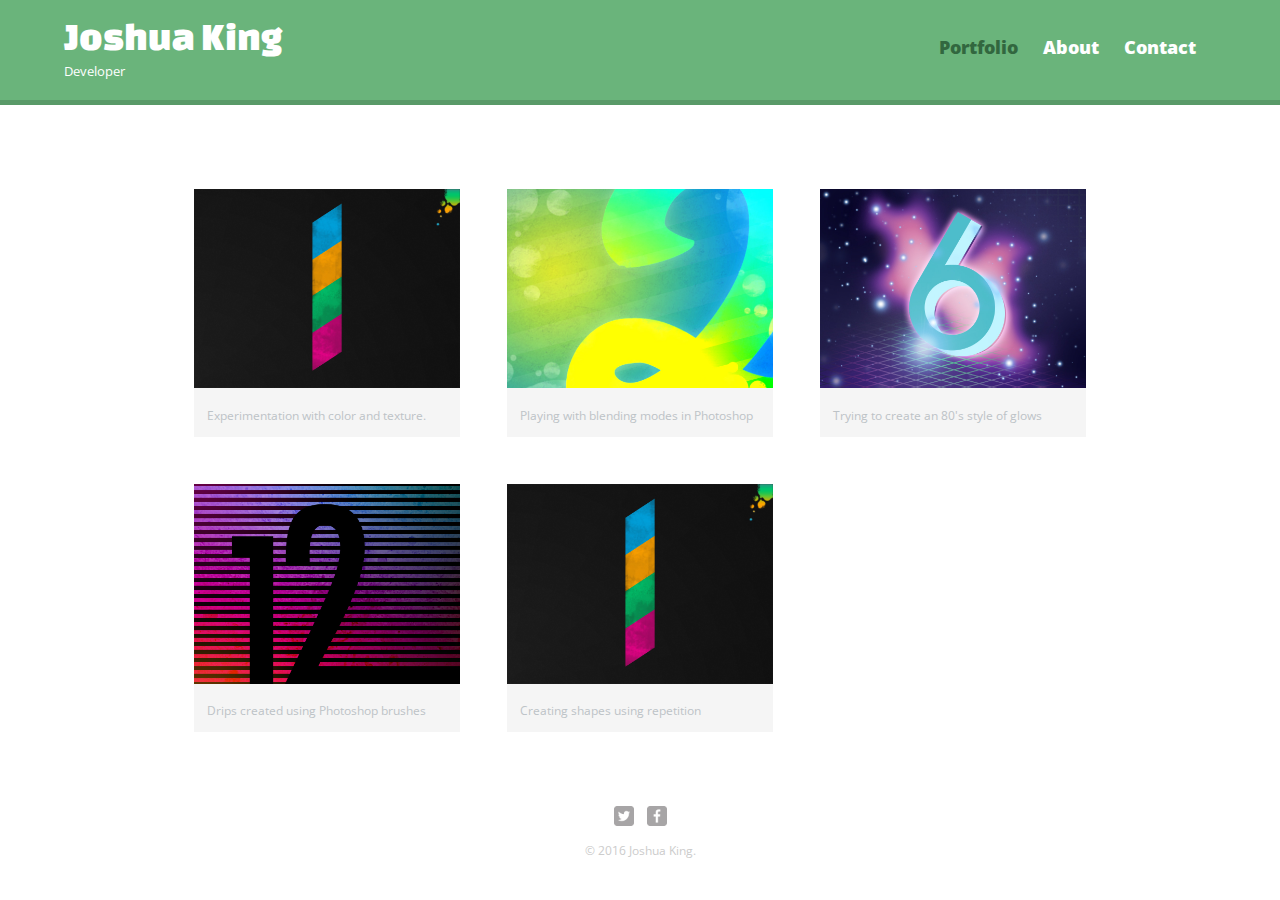
<file: index.html>
<!DOCTYPE html>
<html>
  <head>
    <meta charset="utf-8">
    <title>Joshua King | Developer</title>
    <link rel="stylesheet" href="css/normalize.css">
    <link href='https://fonts.googleapis.com/css?family=Changa+One|Open+Sans:400,700,800,400italic,700italic' rel='stylesheet' type='text/css'>
    <link rel="stylesheet" href="css/main.css">
    <link rel="stylesheet" href="css/responsive.css">
    <meta name="viewport" content="width=device-width, initial-scale=1.0">
   </head>
  <body>
      <header>
        <a href="index.html" id="logo">
          <h1>Joshua King</h1>
          <h2>Developer</h2>
        </a>
        <nav>
          <ul>
            <li><a href="index.html" class="selected">Portfolio</a></li>
            <li><a href="about.html">About</a></li>
            <li><a href="contact.html">Contact</a></li>
          </ul>
        </nav>
      </header>
    <div id="wrapper">
      <section>
        <ul id="gallery">
          <li>
            <a href="img/numbers-01.jpg">
              <img src="img/numbers-01.jpg" alt="">
              <p>Experimentation with color and texture.</p>
            </a>
          </li>
          <li>
            <a href="img/numbers-02.jpg">
              <img src="img/numbers-02.jpg" alt="">
              <p>Playing with blending modes in Photoshop</p>
            </a>
          </li>
          <li>
            <a href="img/numbers-06.jpg">
              <img src="img/numbers-06.jpg" alt="">
              <p>Trying to create an 80's style of glows</p>
            </a>
          </li>
          <li>
            <a href="img/numbers-12.jpg">
              <img src="img/numbers-12.jpg" alt="">
              <p>Drips created using Photoshop brushes</p>
            </a>
          </li>
          <li>
            <a href="img/numbers-01.jpg">
              <img src="img/numbers-01.jpg" alt="">
              <p>Creating shapes using repetition</p>
            </a>
          </li>
        </ul>
      </section>
      <footer>
        <a href="http://twitter.com/jking0385"><img src="img/twitter-wrap.png" alt="Twitter Logo" class="social-icon"></a>
        <a href="http://facebook.com/joshua.king.9250"><img src="img/facebook-wrap.png" alt="Facebook Logo" class="social-icon"></a>
        <p>&copy; 2016 Joshua King.</p>
      </footer>
      </div>
  </body>
</html>
</file>
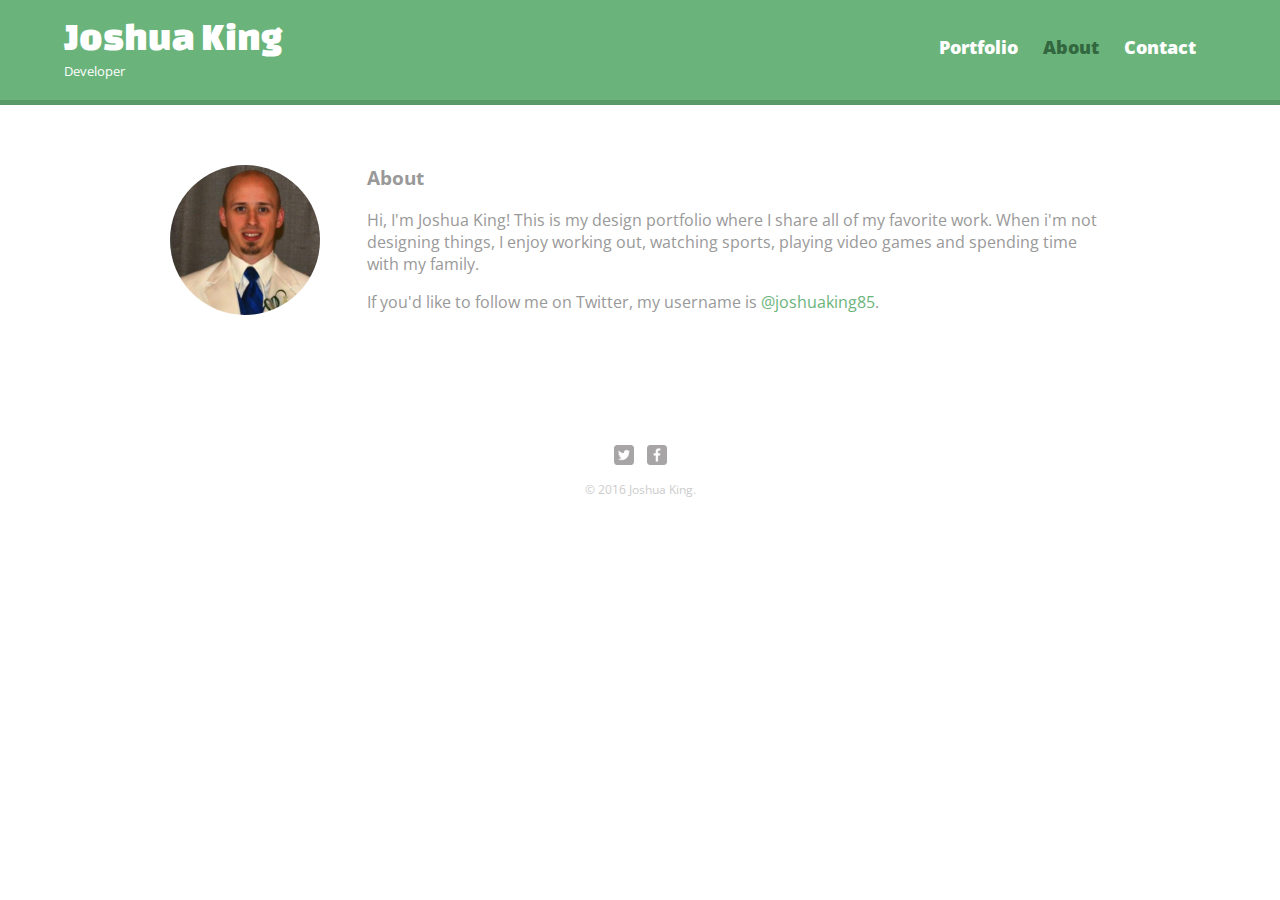
<file: about.html>
<!DOCTYPE html>
<html>
  <head>
    <meta charset="utf-8">
    <title>Joshua King | Developer</title>
    <link rel="stylesheet" href="css/normalize.css">
    <link href='https://fonts.googleapis.com/css?family=Changa+One|Open+Sans:400,700,800,400italic,700italic' rel='stylesheet' type='text/css'>
    <link rel="stylesheet" href="css/main.css">
    <link rel="stylesheet" href="css/responsive.css">
    <meta name="viewport" content="width=device-width, initial-scale=1.0">
   </head>
  <body>
      <header>
        <a href="index.html" id="logo">
          <h1>Joshua King</h1>
          <h2>Developer</h2>
        </a>
        <nav>
          <ul>
            <li><a href="index.html">Portfolio</a></li>
            <li><a href="about.html" class="selected">About</a></li>
            <li><a href="contact.html">Contact</a></li>
          </ul>
        </nav>
      </header>
    <div id="wrapper">
      <section>
        <img src="img/josh.jpg" alt="Photograph of Joshua King" class="profile-photo">
        <h3>About</h3>
        <p>Hi, I'm Joshua King! This is my design portfolio where I share all of my favorite work. When i'm not designing things, I enjoy working out, watching sports, playing video games and spending time with my family.</p>
        <p>If you'd like to follow me on Twitter, my username is <a href="http://twitter.com/joshuaking85">@joshuaking85</a>.</p>
      </section>
      <footer>
        <a href="http://twitter.com/jking0385"><img src="img/twitter-wrap.png" alt="Twitter Logo" class="social-icon"></a>
        <a href="http://facebook.com/joshua.king.9250"><img src="img/facebook-wrap.png" alt="Facebook Logo" class="social-icon"></a>
        <p>&copy; 2016 Joshua King.</p>
      </footer>
      </div>
  </body>
</html>
</file>
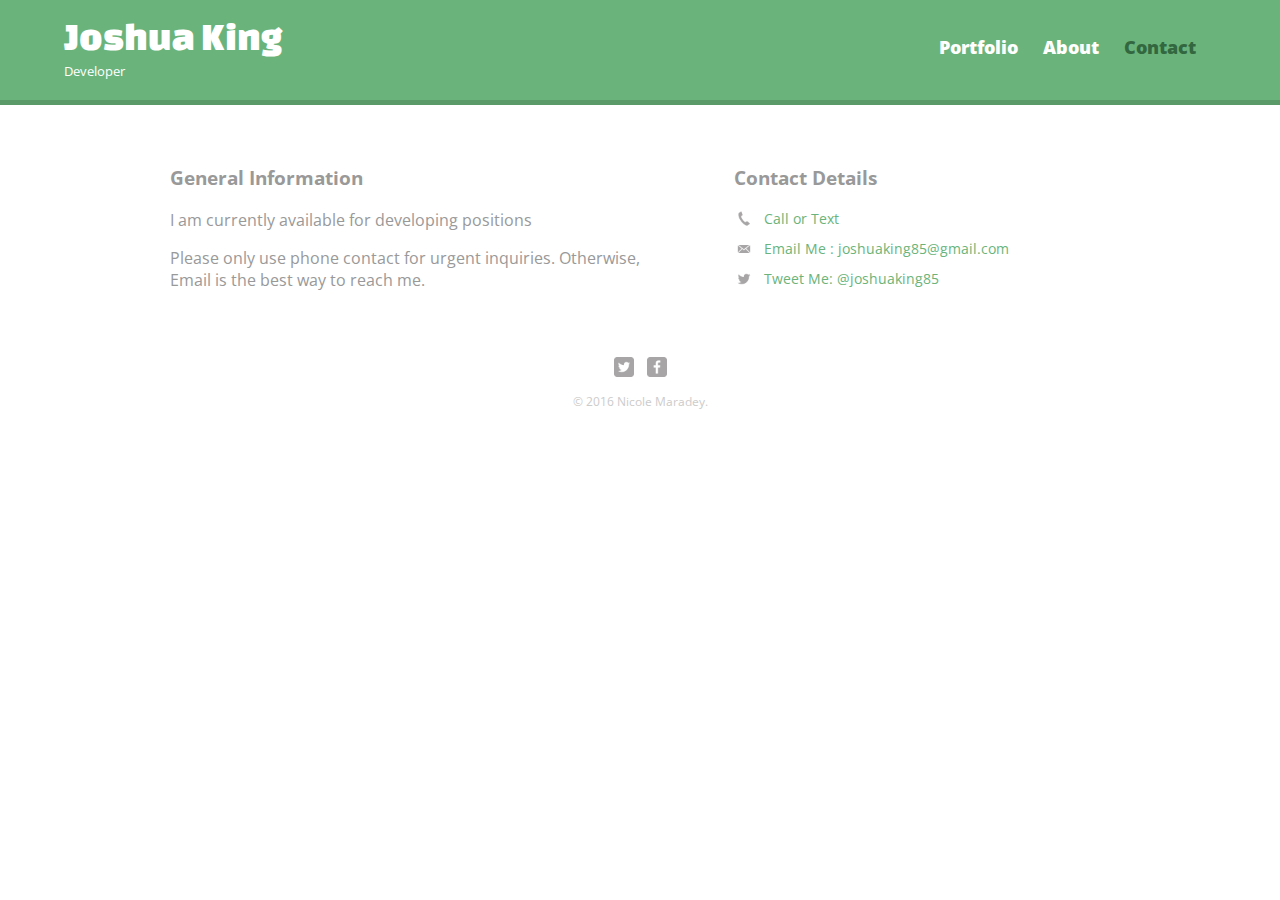
<file: contact.html>
<!DOCTYPE html>
<html>
  <head>
    <meta charset="utf-8">
    <title>Joshua King | Developer</title>
    <link rel="stylesheet" href="css/normalize.css">
    <link href='https://fonts.googleapis.com/css?family=Changa+One|Open+Sans:400,700,800,400italic,700italic' rel='stylesheet' type='text/css'>
    <link rel="stylesheet" href="css/main.css">
    <link rel="stylesheet" href="css/responsive.css">
    <meta name="viewport" content="width=device-width, initial-scale=1.0">
   </head>
  <body>
      <header>
        <a href="index.html" id="logo">
          <h1>Joshua King</h1>
          <h2>Developer</h2>
        </a>
        <nav>
          <ul>
            <li><a href="index.html">Portfolio</a></li>
            <li><a href="about.html">About</a></li>
            <li><a href="contact.html" class="selected">Contact</a></li>
          </ul>
        </nav>
      </header>
    <div id="wrapper">
      <section id="primary">
        <h3>General Information</h3>
        <p>I am currently available for developing positions</p>
        <p>Please only use phone contact for urgent inquiries. Otherwise, Email is the best way to reach me.</p>
      </section>
      <section id="secondary">
        <h3>Contact Details</h3>
        <ul class="contact-info">
          <li class="phone"><a href="tel:5027514777">Call or Text</a></li>
          <li class="email"><a href="mailto:joshuaking85@gmail.com">Email Me : joshuaking85@gmail.com</a></li>
          <li class="twitter"><a href="http://twitter.com/intent/tweet?screen_name=joshuaking85">Tweet Me: @joshuaking85</a></li>
        </ul>
      </section>
      <footer>
        <a href="http://twitter.com/jking0385"><img src="img/twitter-wrap.png" alt="Twitter Logo" class="social-icon"></a>
        <a href="http://facebook.com/joshua.king.9250"><img src="img/facebook-wrap.png" alt="Facebook Logo" class="social-icon"></a>
        <p>&copy; 2016 Nicole Maradey.</p>
      </footer>
      </div>
  </body>
</html>
</file>
<file: css/main.css>
/********************
GENERAL
*********************/
body {
  font-family: 'Open Sans', sans-serif;
}

#wrapper {
  max-width: 940px;
  margin: 0 auto;
  padding: 0 5%;
}

a {
  text-decoration: none;
}

img {
  max-width: 100%;
}

h3{
  margin: 0 0 1em 0;
}

/********************
Heading
*********************/


header {
  float: left;
  margin: 0 0 30px 0;
  padding: 5px 0 0 0;
  width: 100%;
}

#logo {
  text-align: center;
  margin: 0;
}

h1{
  font-family: 'Changa One', sans-serif;
  margin: 15px 0;
  font-size: 1.75em;
  font-weight: normal;
  line-height: 0.8em;
}

h2 {
  font-size: 0.75em;
  margin: -5px 0 0;
  font-weight: normal;
}


/********************
Navigation
*********************/

nav {
  text-align: center;
  padding: 10px 0;
  margin: 20px 0 0;
}

nav ul {
  list-style: none;
  margin: 0 10px;
  padding: 0;
}

nav li {
  display: inline-block;

}

nav a {
  font-weight: 800;
  padding: 15px 10px;
}

/********************
Footer
*********************/

footer {
  font-size: 0.75em;
  text-align: center;
  clear: both;
  padding-top: 50px;
  color: #ccc;
}

.social-icon {
  width: 20px;
  height: 20px;
  margin: 0 5px;
}
/********************
Page Portfolio
*********************/


#gallery {
  margin: 0;
  padding: 0;
  list-style: none;
}

#gallery li {
  float: left;
  width: 45%;
  margin: 2.5%;
  background-color: #f5f5f5;
  color: #bdc3c7;
}

#gallery li a p {
  margin: 0;
  padding: 5%;
  font-size: 0.75em;
  color: #bdc3c7;
}


/********************
Page: About
*********************/

.profile-photo {
  display: block;
  max-width: 150px;
  margin: 0 auto 30px;
  border-radius: 100%;
}

/********************
Page Contact
*********************/

.contact-info {
  list-style: none;
  padding: 0;
  margin: 0;
  font-size: 0.9em;
}

.contact-info a {
  display: block;
  min-height: 20px;
  background-repeat: no-repeat;
  background-size: 20px 20px;
  padding: 0 0 0 30px;
  margin: 0 0 10px;
}

.contact-info li.phone a {
    background-image: url('../img/phone.png');
}

.contact-info li.email a {
    background-image: url('../img/mail.png');
}

.contact-info li.twitter a {
    background-image: url('../img/twitter.png');
}

/********************
Colors
*********************/

/* site body */
body {
  background-color: #fff;
  color: #999;
}

/* Green Header */
header {
  background: #6ab47b;
  border-color: #599a68;
}

/* Logo Text */
h1, h2 {
  color: #fff;
}

/* links */
a {
  color: #6ab47b;
}

/* Nav Background on mobile */
nav {
  background: #599a68;
}

/* Nav Link */
nav a, nav a:visited {
  color: #fff;
}

/* Selected Nav Link */
nav a.selected, nav a:hover {
  color: #32673f;
}
</file>
<file: css/responsive.css>
@media screen and (min-width: 480px) {
  
  /********************
  Two Column Layout
  *********************/
  
  #primary {
   width: 50%;
   float: left;
  }
  
  #secondary {
    width: 40%;
    float: right;
  }  
  
  /********************
  Page: Portfolio
  *********************/
  
  #gallery li {
    width: 28.3333%;
  }
  
  #gallery li:nth-child(4n) {
    clear: left;
  }
  
  /********************
  Page: About
  *********************/
  
  .profile-photo {
    float: left;
    margin: 0 5% 80px 0;
  }
  
  
}

@media screen and (min-width: 660px) {
  
  /********************
  Header
  *********************/

 nav {
    background: none;
    float: right;
    font-size: 1.125em;
    margin-right: 5%;
    text-align: right;
    width: 45%;
  }
  
  #logo {
   float: left;
    margin-left: 5%;
    text-align: left;
    width: 45%;
  }
  
  h1 {
    font-size: 2.5em;
  }
  
  h2 {
    font-size: 0.825em;
    margin-bottom: 20px;
  }
  
  header {
    border-bottom: 5px solid #599a68;
    margin-bottom: 60px;
  }
  
}
</file>
